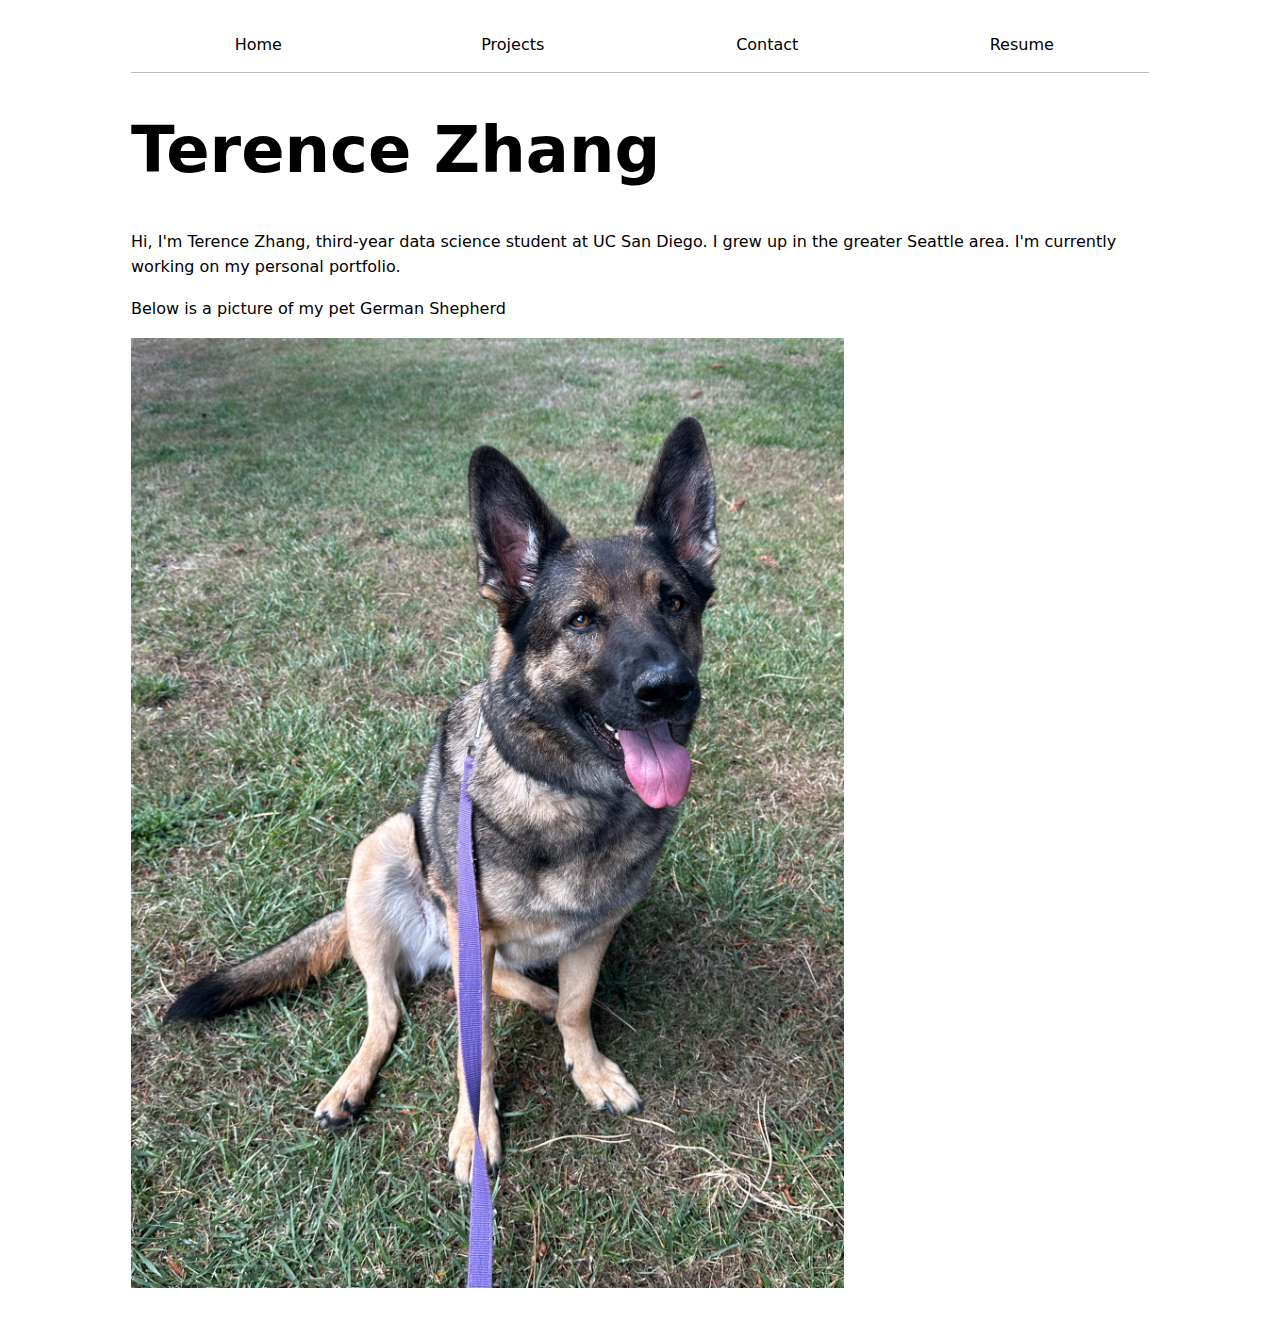
<file: index.html>
<!DOCTYPE html>
<html lang="en">
<head>
    <meta charset="UTF-8">
    <meta name="viewport" content="width=device-width, initial-scale=1.0">
    <title>TERENCE_ZHANG: Personal site and portfolio</title>
    <link rel="stylesheet" href="style.css">
</head>
<body>
    <nav>
        <a href="index.html">Home</a>
        <a href="projects/index.html">Projects</a>
        <a href="contact/index.html">Contact</a>
        <a href="resume.html">Resume</a>
    </nav>
    <h1>Terence Zhang</h1>

    <p>Hi, I'm Terence Zhang, third-year data science student at UC San Diego. I grew up in the greater Seattle area. I'm currently working on my personal portfolio.</p>
    <p>Below is a picture of my pet German Shepherd</p>
    <img src="images/IMG_9217.jpg" alt="Picture of German Shepherd">
    
</body>
</html>
</file>
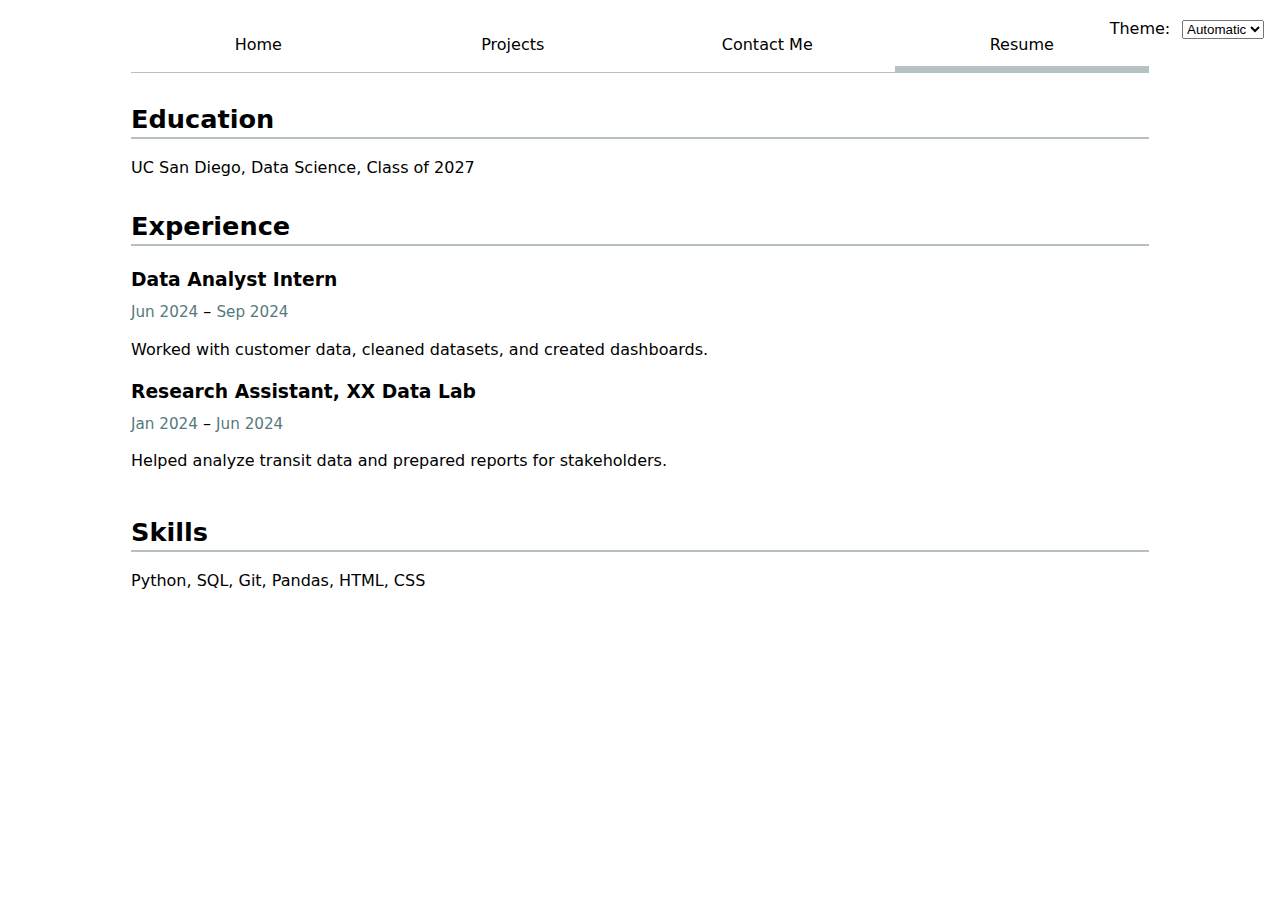
<file: resume.html>
<!DOCTYPE html>
<html lang="en">
<head>
    <meta charset="UTF-8">
    <meta name="viewport" content="width=device-width, initial-scale=1.0">
    <title>Resume</title>
    <link rel="stylesheet" href="style.css">
    <script src="global.js" type="module"></script>

</head>
<body>
    <section>
        <h2>Education</h2>
        <p>UC San Diego, Data Science, Class of 2027</p>
    </section>

    <section>
        <h2>Experience</h2>

        <article>
        <h3>Data Analyst Intern</h3>
        <p><time datetime="2024-06">Jun 2024</time> – <time datetime="2024-09">Sep 2024</time></p>
        <p>Worked with customer data, cleaned datasets, and created dashboards.</p>
        </article>

        <article>
        <h3>Research Assistant, XX Data Lab</h3>
        <p><time datetime="2024-01">Jan 2024</time> – <time datetime="2024-06">Jun 2024</time></p>
        <p>Helped analyze transit data and prepared reports for stakeholders.</p>
        </article>
    </section>

    <section>
        <h2>Skills</h2>
        <p>Python, SQL, Git, Pandas, HTML, CSS</p>
    </section>

</body>
</html>
</file>
<file: style.css>
html {
  color-scheme: light dark;
  --color-accent: oklch(58.078% 0.21098 265.275);
  accent-color: var(--color-accent);
}

body {
  font: 100%/1.5 system-ui;
  max-width: 100ch;
  margin-inline: auto;
  padding: 1rem;
  line-height: 1.6;
}

img {
  max-width: 70%;
  height: auto;
  width: 1000px;
}

nav ul,
nav li {
  display:contents;
}

nav{
  --border-color: oklch(50% 10% 200 / 40%);
  display:flex;
  margin-bottom: 1.25rem;
  border-bottom: 1px solid oklch(80% 3% 200);
}

nav a {
  flex: 1;
  display: block;
  text-align: center;
  padding: 0.5em;
  text-decoration: none;
  color: inherit;
  border-bottom: 0.4em solid transparent;
}

nav a.current {
  border-bottom-color: var(--border-color);
  padding-bottom: calc(0.5em - 0.4em);
}

html {
  --color-accent: oklch(58.078% 0.21098 265.275);
  accent-color: var(--color-accent);
}

nav a:hover {
  border-bottom-color: var(--color-accent);
  background-color: color-mix(in oklch, var(--color-accent), canvas 85%);
}


.contact-form,
.contact-form * {
  font: inherit;
}

.contact-form {
  display: grid;
  grid-template-columns: auto 1fr;
  gap: 1em;
}

.contact-form label {
  display: grid;
  grid-template-columns: subgrid;
  grid-column: 1 / -1;
  align-items: center;
}

.contact-form label > span {
  align-self: start;
}

.contact-form input,
.contact-form textarea {
  width: 100%;
  box-sizing: border-box;
}

.contact-form button {
  grid-column: 1 / -1;
  justify-self: start;
}

.projects {
  display: grid;
  grid-template-columns: repeat(auto-fill, minmax(15em, 1fr));
  grid-auto-rows: auto;
  gap: 1em;
  margin-block: 1.5rem;
}

.projects > article {
  display: grid;
  grid-template-rows: subgrid;
  grid-row: span 3;
  align-items: start;
}

.projects h2 {
  margin: 0;
}

.projects img {
  width: 100%;
  height: auto;
  display: block;
}

h1 {
  font-size: 400%;
}

h1, h2, h3, h4, h5, h6 {
  line-height: 1.1;
  text-wrap: balance;
}

section { 
  margin-block: 2rem; 
}

section > h2 {
  font-size: 1.6rem;
  border-bottom: 2px solid oklch(80% 3% 200);
  padding-bottom: .25rem;
  margin-bottom: 1rem;
}

section > article {
  display: grid;
  grid-template-columns: 1fr auto;
  column-gap: 1rem;
  row-gap: .25rem;
  align-items: start;
  padding-block: .5rem;
}

section > article h3 { 
  grid-column: 1; 
  margin: 0; 
}
section > article time { 
  grid-column: 2; 
  color: oklch(55% 10% 200); 
  font-size: .95em; 
  white-space: nowrap; 
}
section > article p { 
  grid-column: 1 / -1; 
  margin: .25rem 0; 
}

.color-scheme {
  position: absolute;
  top: 1rem;
  right: 1rem;
  font: inherit;
}

.color-scheme select {
  margin-left: 0.5em;
}

.grid-stats {
  display: grid;
  grid-template-columns: repeat(4, 1fr);
  gap: .5rem 1rem;
}
.grid-stats dt { grid-row: 1; font-weight: 600; }
.grid-stats dd { grid-row: 2; margin: 0; }


#projects-pie-plot {
  max-width: 20em;
  margin-block: 2em;
  overflow: visible;
}

.pie-container {
  display: flex;
  align-items: flex-start;
  gap: 1.25rem;
  margin-block: 1rem;
}
.pie-container .legend {
  flex: 1;
}

.legend {
  list-style: none;
  padding: 0.75rem;
  margin: 0;
  border: 1px solid oklch(85% 0.02 200);
  border-radius: 0.5rem;

  display: grid;
  grid-template-columns: repeat(auto-fill, minmax(9em, 1fr));
  gap: 0.75rem 1rem;
}

.legend__item {
  display: flex;
  align-items: center;
  gap: 0.5rem;
  font-size: 0.95rem;
}

.legend__swatch {
  display: inline-block;
  width: 0.9em;
  height: 0.9em;
  aspect-ratio: 1 / 1;
  background: var(--color);
  border-radius: 0.25em;
}
.legend__item em {
  font-style: normal;
  opacity: 0.7;
}

@media (max-width: 640px) {
  .pie-container {
    flex-direction: column;
  }
}

path {
  cursor: pointer;
  transition: 300ms;
}

#projects-pie-plot:has(path:hover) path:not(:hover) {
  opacity: 0.5;
}

.selected {
  --color: oklch(60% 45% 0) !important;
}

.selected:is(path) {
  fill: var(--color);
}

.stats {
  display: grid;
  grid-template-columns: max-content 1fr;
  gap: 0.25rem 1rem;
  margin-top: 1rem;
  padding: 1rem;
  border: 1px solid #e5e7eb;
  border-radius: 0.75rem;
  background: #fafafa;
}

.stats dt {
  font-weight: 600;
  color: #374151;
}

.stats dd {
  margin: 0;
  color: #111827;
}

#chart svg { max-width: 100%; height: auto; }
.gridlines line { stroke: #e5e7eb; }
.gridlines path { stroke: none; }
.dots circle { fill: steelblue; opacity: 0.85; }

circle {
	transition: 200ms;
	transform-origin: center;
	transform-box: fill-box;
}
circle:hover {
	transform: scale(1.5);
}

dl.info {
	display: grid;
	grid-template-columns: max-content 1fr;
	gap: 0.25rem 0.5rem;
	background: rgba(255, 255, 255, 0.9);
	padding: 0.75rem 1rem;
	border-radius: 0.5rem;
	box-shadow: 0 2px 6px rgba(0, 0, 0, 0.15);
	font-size: 0.9rem;
	color: #111;
	position: fixed;
	top: 1em;
	left: 1em;
	transition-duration: 500ms;
	transition-property: opacity, visibility;
	backdrop-filter: blur(4px);
}

dl.info[hidden]:not(:hover, :focus-within) {
	opacity: 0;
	visibility: hidden;
}

circle.selected { fill: #ff6b6b; }

@keyframes marching-ants { to { stroke-dashoffset: -8; } }
.selection {
	fill-opacity: 0.1;
	stroke: black;
	stroke-opacity: 0.7;
	stroke-dasharray: 5 3;
	animation: marching-ants 2s linear infinite;
}

.stats {
  display: grid;
  grid-template-columns: auto 1fr;
  column-gap: 1rem;
}

.stats dt {
  grid-column: 1;
  margin: 0;
}

.stats dd {
  grid-column: 2;
  margin: 0;
}

#files {
  margin-top: 1.5rem;
  display: grid;
  grid-template-columns: 1fr 4fr;
  row-gap: 0.5rem;
}

#files > div {
  grid-column: 1 / -1;
  display: grid;
  grid-template-columns: subgrid;
}

#files dt {
  grid-column: 1;
  margin: 0;
}

#files dd {
  grid-column: 2;
  display: flex;
  flex-wrap: wrap;
  align-items: flex-start;
  align-content: flex-start;
  gap: 0.15em;
  padding-top: 0.6em;
  margin: 0;
}

#files code {
  display: block;
}

#files small {
  display: block;
  font-size: 0.8em;
  opacity: 0.7;
}

.loc {
  width: 0.5em;
  aspect-ratio: 1;
  border-radius: 50%;
  background: var(--color);
}


#scrolly-1 {
  position: relative;
  display: flex;
  gap: 1rem;
  margin-top: 2rem;
}

#scrolly-1 > * {
  flex: 1;
}

#scatter-plot {
  position: sticky;
  top: 0;
  height: 70vh;
}

#scatter-story .step {
  margin-bottom: 70vh;
  padding-bottom: 2rem;
}
</file>
